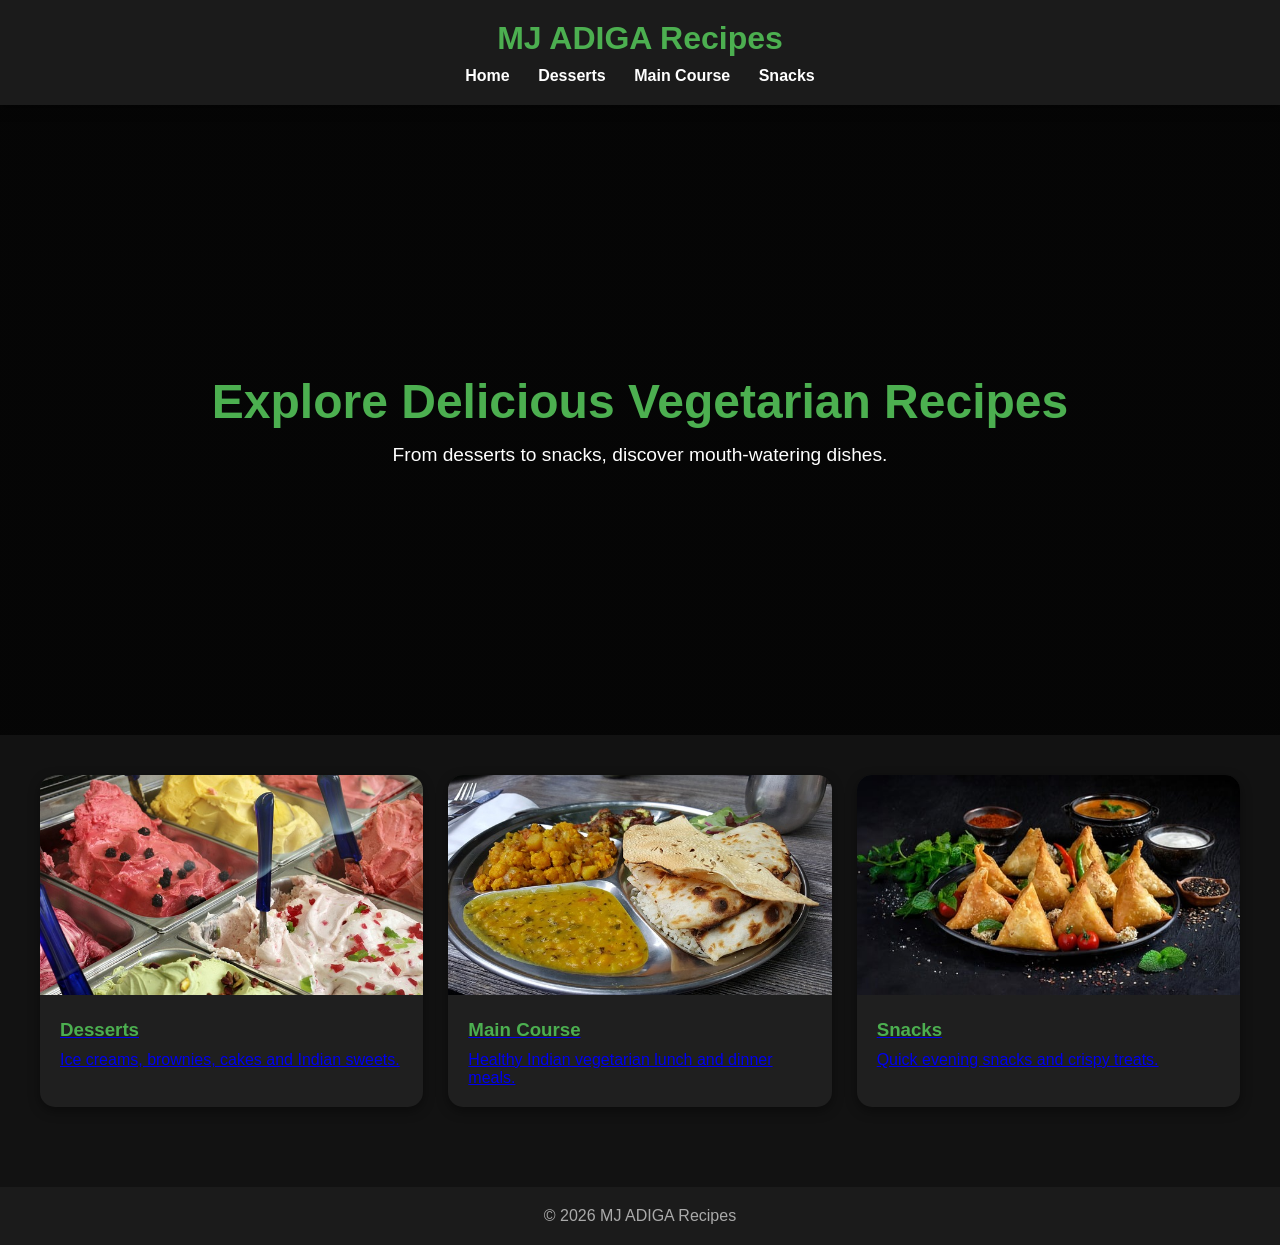
<file: index.html>
<!DOCTYPE html>
<html>
<head>
<title>MJ ADIGA Recipes</title>
<link rel="stylesheet" href="style.css">
</head>

<body>

<header>
<h1>MJ ADIGA Recipes</h1>

<nav>
<a href="index.html">Home</a>
<a href="desserts.html">Desserts</a>
<a href="main-course.html">Main Course</a>
<a href="snacks.html">Snacks</a>
</nav>
</header>

<section class="hero">
<h2>Explore Delicious Vegetarian Recipes</h2>
<p>From desserts to snacks, discover mouth-watering dishes.</p>
</section>

<section class="categories">

<div class="card">
<a href="desserts.html">
<img src="dessert.jpg">
<div class="card-content">
<h3>Desserts</h3>
<p>Ice creams, brownies, cakes and Indian sweets.</p>
</div>
</a>
</div>

<div class="card">
<a href="main-course.html">
<img src="maincourse.jpg">
<div class="card-content">
<h3>Main Course</h3>
<p>Healthy Indian vegetarian lunch and dinner meals.</p>
</div>
</a>
</div>

<div class="card">
<a href="snacks.html">
<img src="snacks.jpg">
<div class="card-content">
<h3>Snacks</h3>
<p>Quick evening snacks and crispy treats.</p>
</div>
</a>
</div>

</section>

<footer>
<p>© 2026 MJ ADIGA Recipes</p>
</footer>

</body>
</html>
</file>
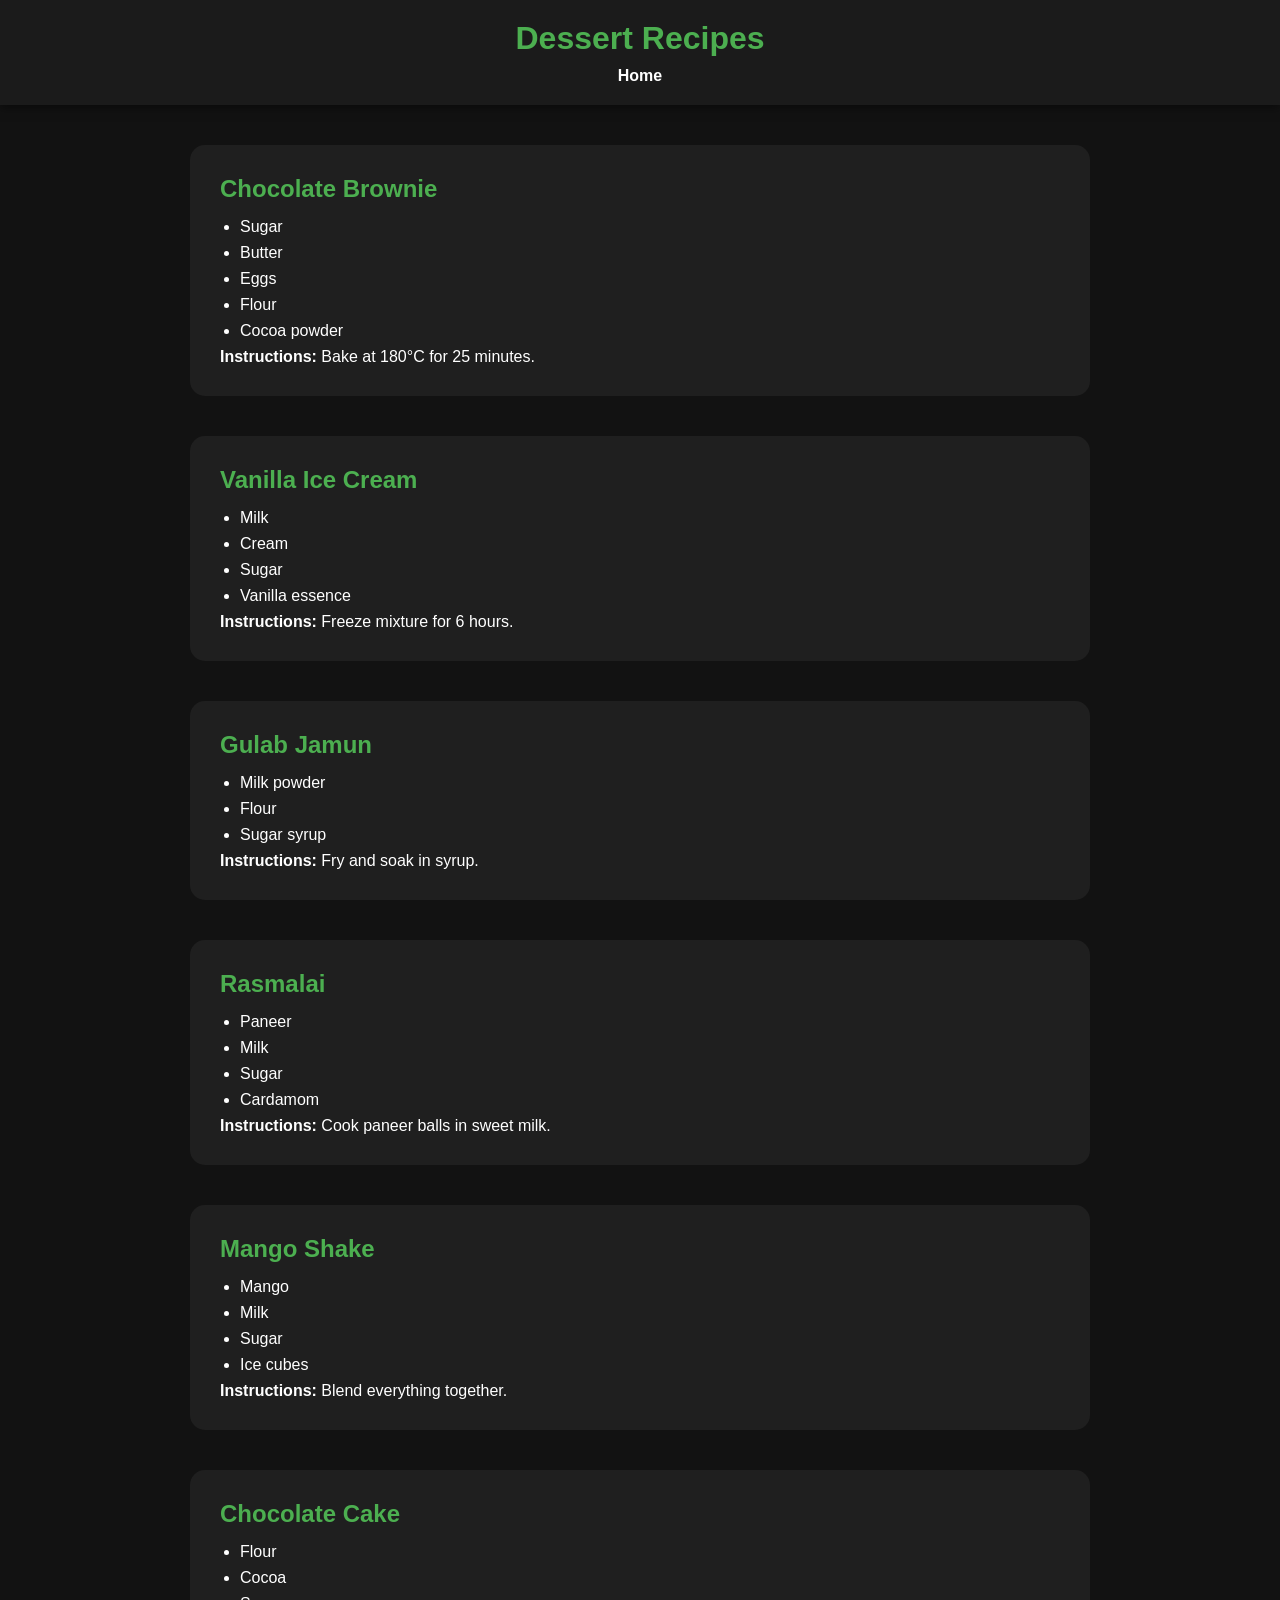
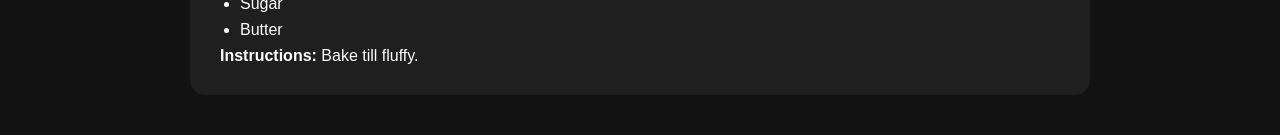
<file: desserts.html>
<!DOCTYPE html>
<html>
<head>
<title>Desserts</title>
<link rel="stylesheet" href="style.css">
</head>
<body>

<header>
<h1>Dessert Recipes</h1>
<nav><a href="index.html">Home</a></nav>
</header>


    <section class="recipe-section">
    <h2>Chocolate Brownie</h2>
    <ul><li>Sugar</li><li>Butter</li><li>Eggs</li><li>Flour</li><li>Cocoa powder</li></ul>
    <p><strong>Instructions:</strong> Bake at 180°C for 25 minutes.</p>
    </section>
    
    <section class="recipe-section">
    <h2>Vanilla Ice Cream</h2>
    <ul><li>Milk</li><li>Cream</li><li>Sugar</li><li>Vanilla essence</li></ul>
    <p><strong>Instructions:</strong> Freeze mixture for 6 hours.</p>
    </section>
    
    <section class="recipe-section">
    <h2>Gulab Jamun</h2>
    <ul><li>Milk powder</li><li>Flour</li><li>Sugar syrup</li></ul>
    <p><strong>Instructions:</strong> Fry and soak in syrup.</p>
    </section>
    
    <section class="recipe-section">
    <h2>Rasmalai</h2>
    <ul><li>Paneer</li><li>Milk</li><li>Sugar</li><li>Cardamom</li></ul>
    <p><strong>Instructions:</strong> Cook paneer balls in sweet milk.</p>
    </section>
    
    <section class="recipe-section">
    <h2>Mango Shake</h2>
    <ul><li>Mango</li><li>Milk</li><li>Sugar</li><li>Ice cubes</li></ul>
    <p><strong>Instructions:</strong> Blend everything together.</p>
    </section>
    
    <section class="recipe-section">
    <h2>Chocolate Cake</h2>
    <ul><li>Flour</li><li>Cocoa</li><li>Sugar</li><li>Butter</li></ul>
    <p><strong>Instructions:</strong> Bake till fluffy.</p>
    </section>
    

</body>
</html>
</file>
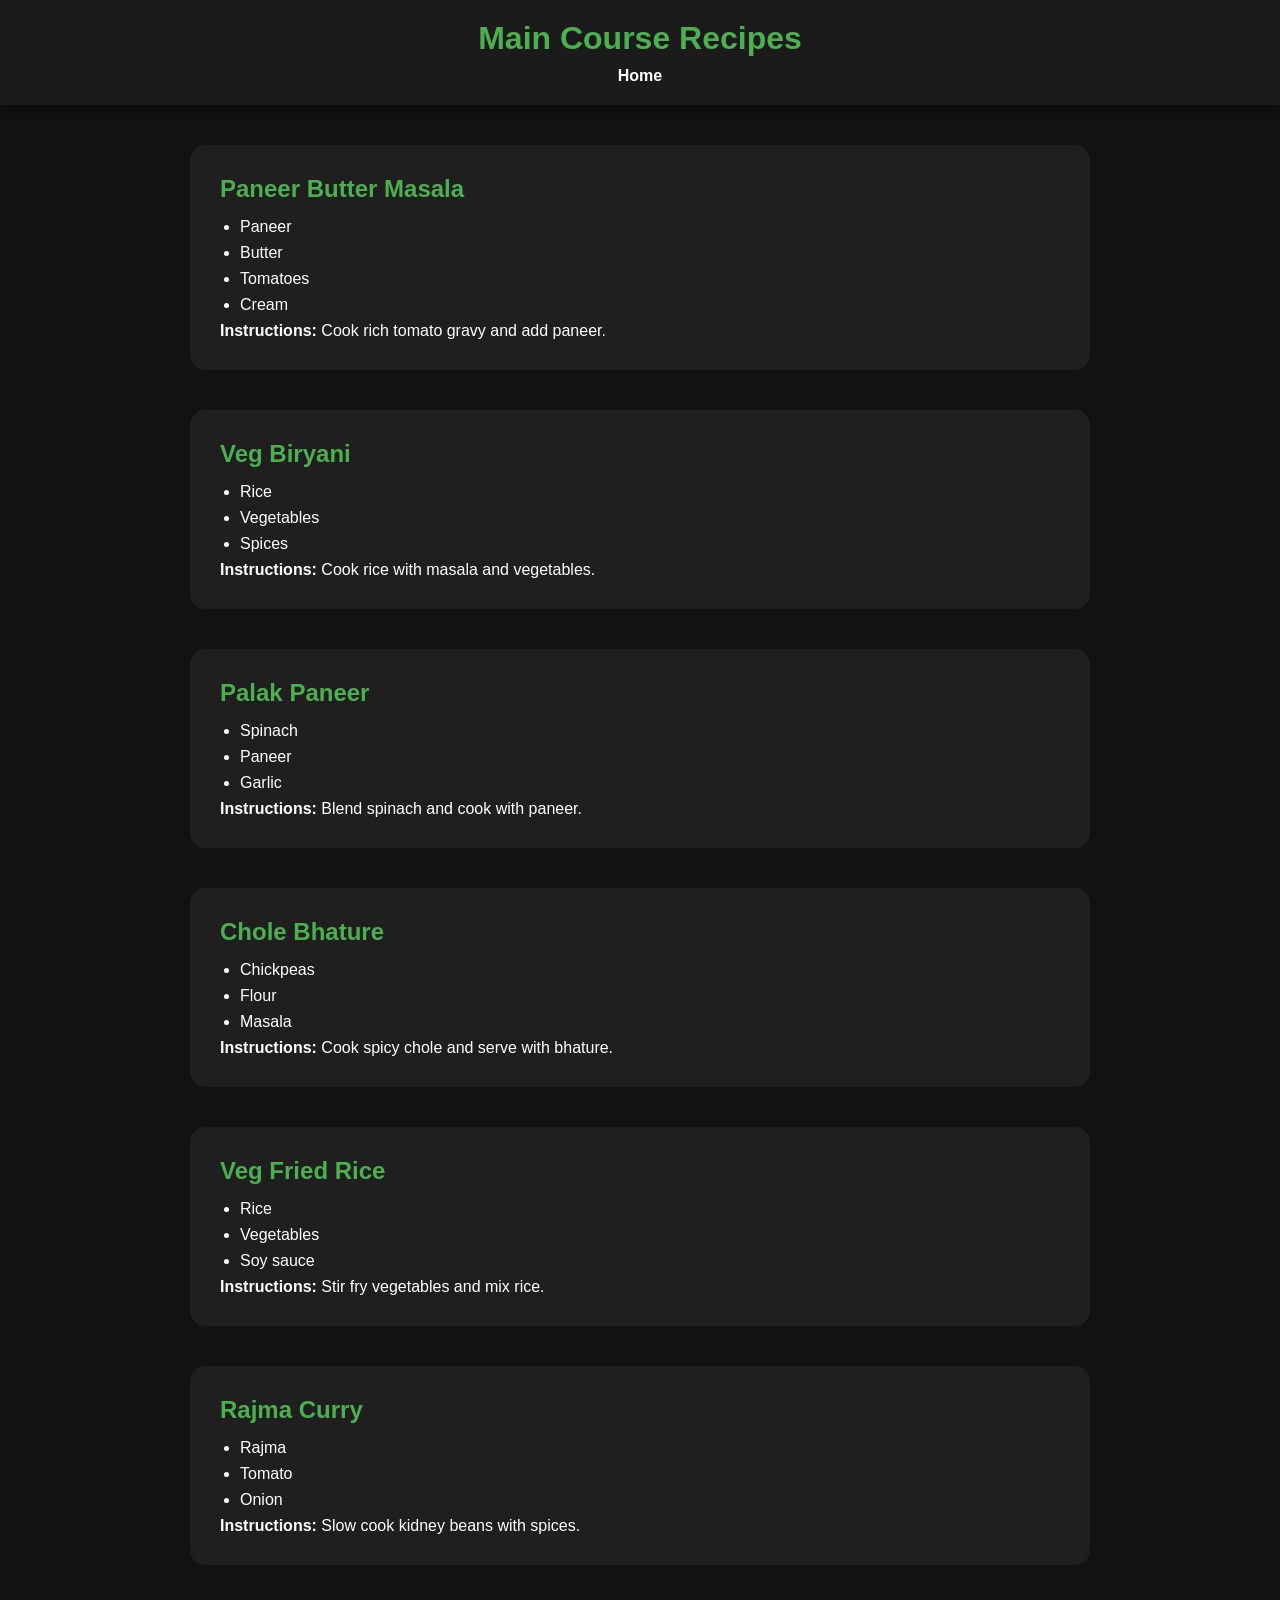
<file: main-course.html>
<!DOCTYPE html>
<html>
<head>
<title>Main Course</title>
<link rel="stylesheet" href="style.css">
</head>
<body>

<header>
<h1>Main Course Recipes</h1>
<nav><a href="index.html">Home</a></nav>
</header>


    <section class="recipe-section">
    <h2>Paneer Butter Masala</h2>
    <ul><li>Paneer</li><li>Butter</li><li>Tomatoes</li><li>Cream</li></ul>
    <p><strong>Instructions:</strong> Cook rich tomato gravy and add paneer.</p>
    </section>
    
    <section class="recipe-section">
    <h2>Veg Biryani</h2>
    <ul><li>Rice</li><li>Vegetables</li><li>Spices</li></ul>
    <p><strong>Instructions:</strong> Cook rice with masala and vegetables.</p>
    </section>
    
    <section class="recipe-section">
    <h2>Palak Paneer</h2>
    <ul><li>Spinach</li><li>Paneer</li><li>Garlic</li></ul>
    <p><strong>Instructions:</strong> Blend spinach and cook with paneer.</p>
    </section>
    
    <section class="recipe-section">
    <h2>Chole Bhature</h2>
    <ul><li>Chickpeas</li><li>Flour</li><li>Masala</li></ul>
    <p><strong>Instructions:</strong> Cook spicy chole and serve with bhature.</p>
    </section>
    
    <section class="recipe-section">
    <h2>Veg Fried Rice</h2>
    <ul><li>Rice</li><li>Vegetables</li><li>Soy sauce</li></ul>
    <p><strong>Instructions:</strong> Stir fry vegetables and mix rice.</p>
    </section>
    
    <section class="recipe-section">
    <h2>Rajma Curry</h2>
    <ul><li>Rajma</li><li>Tomato</li><li>Onion</li></ul>
    <p><strong>Instructions:</strong> Slow cook kidney beans with spices.</p>
    </section>
    

</body>
</html>
</file>
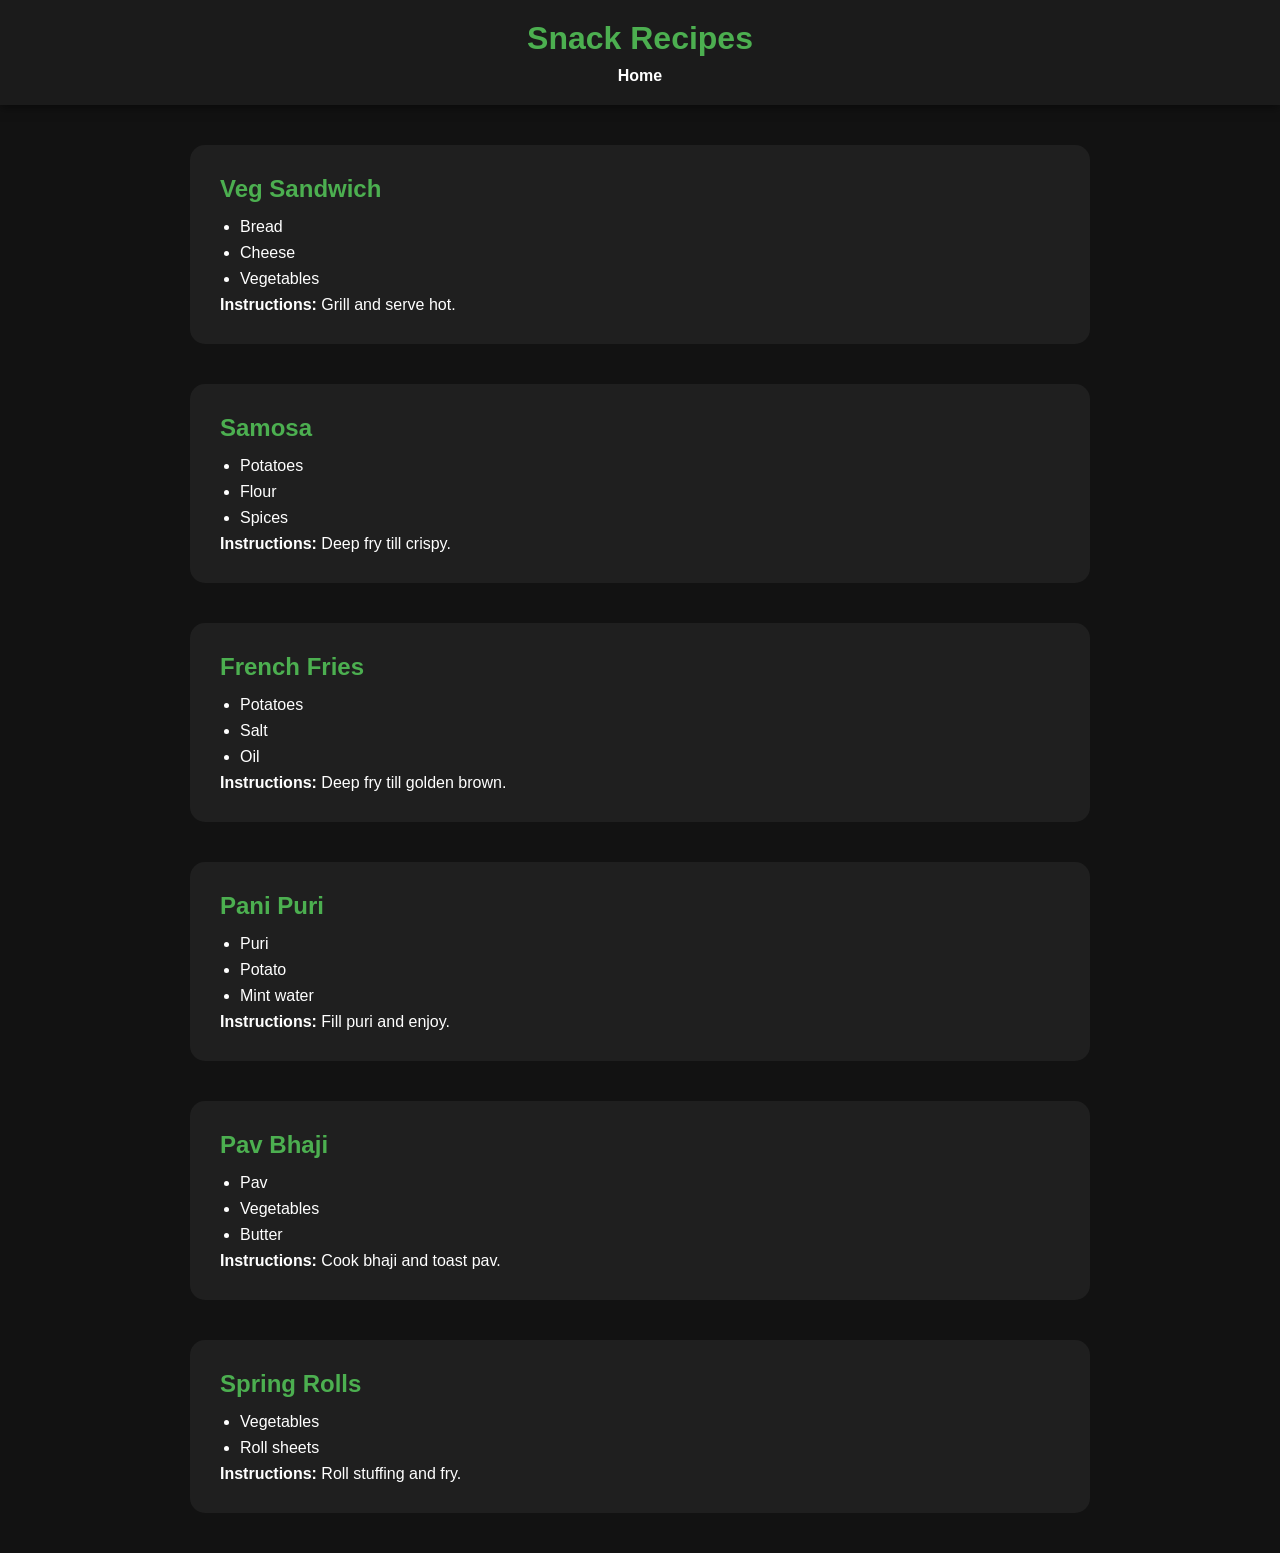
<file: snacks.html>
<!DOCTYPE html>
<html>
<head>
<title>Snacks</title>
<link rel="stylesheet" href="style.css">
</head>
<body>

<header>
<h1>Snack Recipes</h1>
<nav><a href="index.html">Home</a></nav>
</header>


    <section class="recipe-section">
    <h2>Veg Sandwich</h2>
    <ul><li>Bread</li><li>Cheese</li><li>Vegetables</li></ul>
    <p><strong>Instructions:</strong> Grill and serve hot.</p>
    </section>
    
    <section class="recipe-section">
    <h2>Samosa</h2>
    <ul><li>Potatoes</li><li>Flour</li><li>Spices</li></ul>
    <p><strong>Instructions:</strong> Deep fry till crispy.</p>
    </section>
    
    <section class="recipe-section">
    <h2>French Fries</h2>
    <ul><li>Potatoes</li><li>Salt</li><li>Oil</li></ul>
    <p><strong>Instructions:</strong> Deep fry till golden brown.</p>
    </section>
    
    <section class="recipe-section">
    <h2>Pani Puri</h2>
    <ul><li>Puri</li><li>Potato</li><li>Mint water</li></ul>
    <p><strong>Instructions:</strong> Fill puri and enjoy.</p>
    </section>
    
    <section class="recipe-section">
    <h2>Pav Bhaji</h2>
    <ul><li>Pav</li><li>Vegetables</li><li>Butter</li></ul>
    <p><strong>Instructions:</strong> Cook bhaji and toast pav.</p>
    </section>
    
    <section class="recipe-section">
    <h2>Spring Rolls</h2>
    <ul><li>Vegetables</li><li>Roll sheets</li></ul>
    <p><strong>Instructions:</strong> Roll stuffing and fry.</p>
    </section>
    

</body>
</html>
</file>
<file: style.css>
*{
    margin:0;
    padding:0;
    box-sizing:border-box;
}

body{
    font-family:Arial,sans-serif;
    background:#121212;
    color:white;
    overflow-x:hidden;
}

header{
    background:#1b1b1b;
    padding:20px;
    position:sticky;
    top:0;
    z-index:1000;
    box-shadow:0 2px 10px rgba(0,0,0,0.5);
}

header h1{
    text-align:center;
    color:#4caf50;
    margin-bottom:10px;
}

nav{
    text-align:center;
}

nav a{
    color:white;
    text-decoration:none;
    margin:0 12px;
    font-weight:bold;
    transition:0.3s;
}

nav a:hover{
    color:#4caf50;
}

.hero{
    height:70vh;
    display:flex;
    flex-direction:column;
    justify-content:center;
    align-items:center;
    text-align:center;
    background:linear-gradient(rgba(0,0,0,0.7),rgba(0,0,0,0.7));
}

.hero h2{
    font-size:3rem;
    color:#4caf50;
}

.hero p{
    margin-top:15px;
    font-size:1.2rem;
}

.categories{
    display:grid;
    grid-template-columns:repeat(auto-fit,minmax(280px,1fr));
    gap:25px;
    padding:40px;
}

.card{
    background:#1f1f1f;
    border-radius:15px;
    overflow:hidden;
    transition:0.4s;
    box-shadow:0 4px 12px rgba(0,0,0,0.4);
}

.card:hover{
    transform:translateY(-10px) scale(1.03);
}

.card img{
    width:100%;
    height:220px;
    object-fit:cover;
}

.card-content{
    padding:20px;
}

.card-content h3{
    color:#4caf50;
    margin-bottom:10px;
}

.recipe-section{
    max-width:900px;
    margin:40px auto;
    background:#1f1f1f;
    padding:30px;
    border-radius:15px;
    animation:fadeIn 1s ease;
}

.recipe-section h2{
    color:#4caf50;
    margin-bottom:15px;
}

.recipe-section ul{
    padding-left:20px;
}

.recipe-section li{
    margin-bottom:8px;
}

footer{
    background:#1b1b1b;
    text-align:center;
    padding:20px;
    margin-top:40px;
    color:#aaa;
}

@keyframes fadeIn{
    from{opacity:0;transform:translateY(20px);}
    to{opacity:1;transform:translateY(0);}
}

@media(max-width:768px){
    .hero h2{
        font-size:2rem;
    }

    nav a{
        display:block;
        margin:10px 0;
    }
}
</file>
